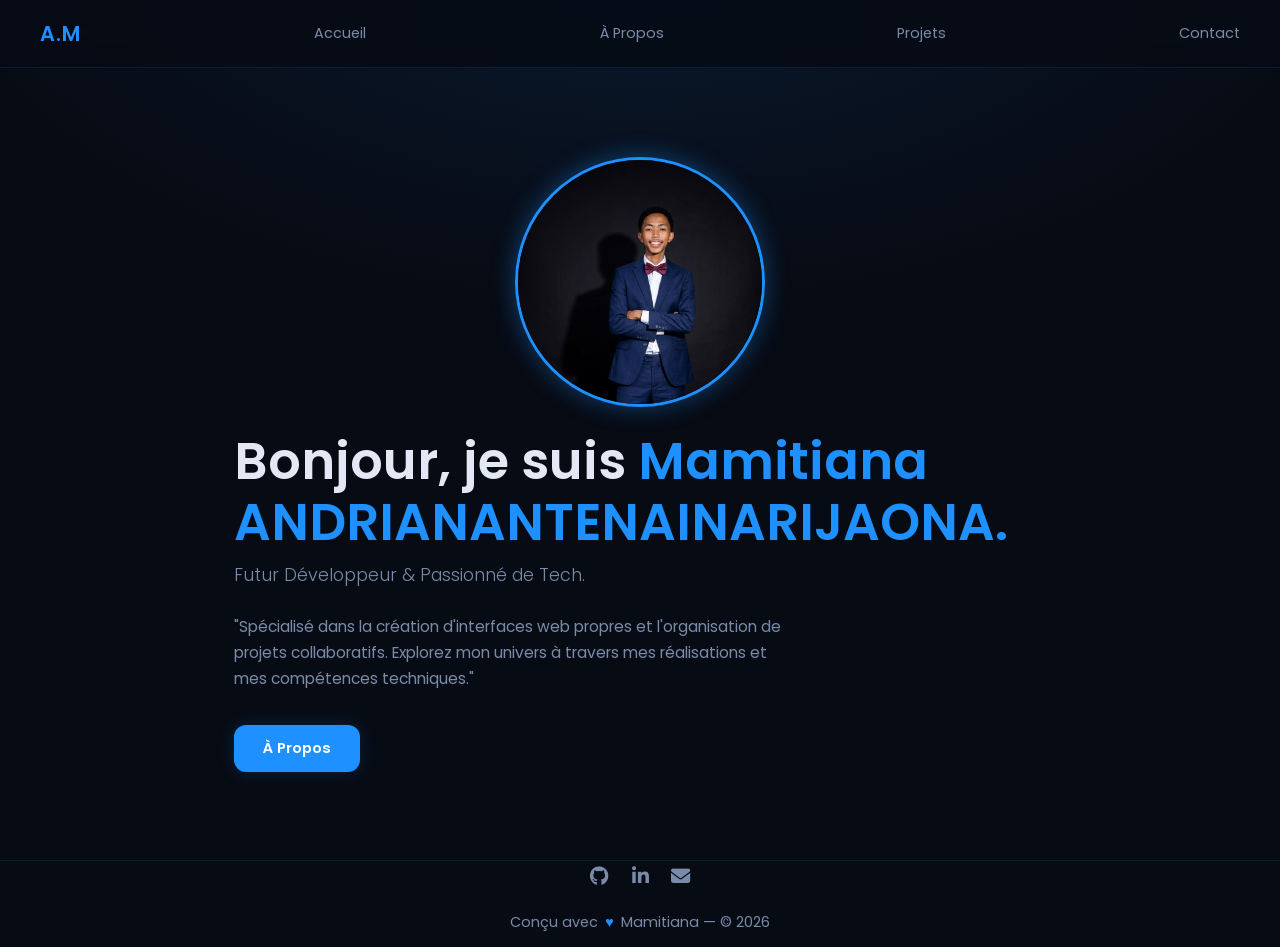
<file: index.html>
<!DOCTYPE html>
<html lang="fr">
<head>
    <meta charset="UTF-8">
    <meta name="viewport" content="width=device-width, initial-scale=1.0">
    <meta name="description" content="Portfolio de Mamitiana ANDRIANANTENAINARIJAONA">
    <title>ANDRIANANTENAINARIJAONA Mamitiana Developer Full-Stack</title>
    <link rel="stylesheet" href="style.css">
    <link href="https://fonts.googleapis.com/css2?family=Poppins:wght@300;400;600&display=swap" rel="stylesheet">
    <link rel="stylesheet" href="https://cdnjs.cloudflare.com/ajax/libs/font-awesome/6.5.0/css/all.min.css">
    <style>
        .hero-photo {
            width: 250px;
            height: 250px;
            border-radius: 50%;
            object-fit: cover;
            object-position: top center;
            border: 3px solid #1e90ff;
            box-shadow: 0 0 24px rgba(30, 144, 255, 0.4);
            margin-bottom: 1.5rem;
            display: block;
            margin-left: auto;
            margin-right: auto;
        }
    </style>
</head>
<body>
    <header>
        <nav>
            <div class="logo"> <span>A.M</span></div>
            <a href="index.html">Accueil</a>
            <a href="apropos.html">À Propos</a>
            <a href="projets.html">Projets</a>
            <a href="contact.html">Contact</a>
        </nav>
    </header>

    <main>
        <section id="Accueil" class="hero">
            <div class="container">
                <img src="mamitiana.png" alt="Mamitiana ANDRIANANTENAINARIJAONA" class="hero-photo">
                <h1>Bonjour, je suis <span>Mamitiana ANDRIANANTENAINARIJAONA.</span></h1>
                <h3>Futur Développeur & Passionné de Tech.</h3>
                <ul><p>"Spécialisé dans la création d'interfaces web propres et l'organisation de projets collaboratifs. Explorez mon univers à travers mes réalisations et mes compétences techniques."</p></ul>
                <div class="cta-buttons">
                    <a href="apropos.html" class="btn-primary">À Propos</a>
                </div>
            </div>
        </section>
    </main>

    <footer class="footer">
        <div class="footer-socials">
            <a href="https://github.com/Mamitiana07" target="_blank" rel="noopener noreferrer" aria-label="GitHub">
                <i class="fa-brands fa-github"></i>
            </a>
            <a href="https://www.linkedin.com/in/mamitiana-andrianantenainarijaona-39a4913b6" target="_blank">
                <i class="fa-brands fa-linkedin-in"></i>
            </a>
            <a href="mailto:mamitianaa5@gmail.com" aria-label="Email">
                <i class="fa-solid fa-envelope"></i>
            </a>
        </div>
        <p class="footer-text">
            Conçu avec <span class="heart">&hearts;</span> Mamitiana &mdash; &copy; 2026
        </p>
    </footer>
</body>
</html>
</file>
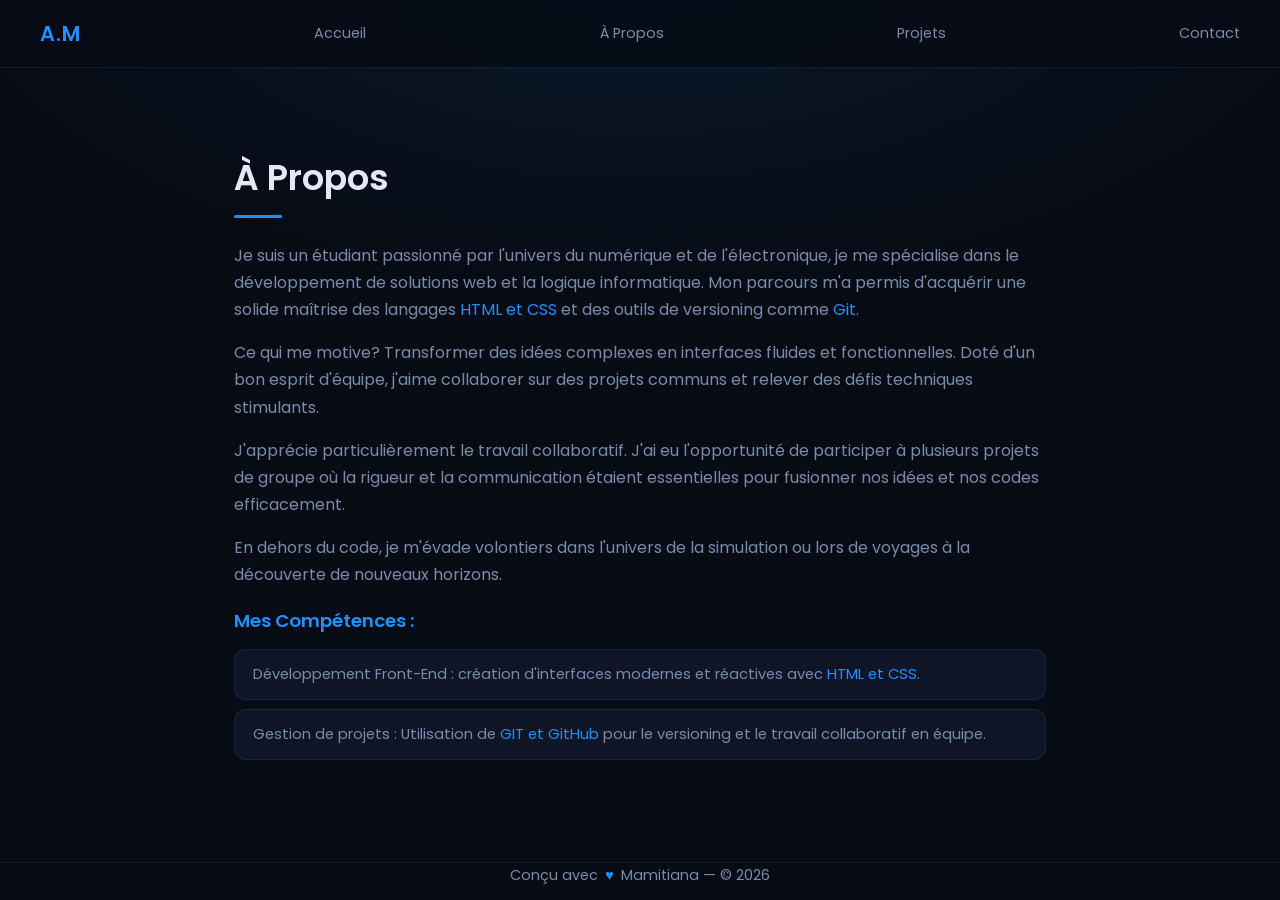
<file: apropos.html>
<!DOCTYPE html>
<html lang="fr">
<head>
    <meta charset="UTF-8">
    <meta name="viewport" content="width=device-width, initial-scale=1.0">
    <meta name="description" content="À propos de Mamitiana ANDRIANANTENAINARIJAONA">
    <title>À Propos - Mamitiana ANDRIANANTENAINARIJAONA</title>
    <link rel="stylesheet" href="style.css">
    <link href="https://fonts.googleapis.com/css2?family=Poppins:wght@300;400;600&display=swap" rel="stylesheet">
</head>
<body>
    <header>
        <nav>
            <div class="logo"><span>A.M</span></div>
            <a href="index.html">Accueil</a>
            <a href="apropos.html">À Propos</a>
            <a href="projets.html">Projets</a>
            <a href="contact.html">Contact</a>
        </nav>
    </header>

    <main>
        <section id="apropos" class="about">
            <div class="container">
                <h2>À Propos</h2>
                <div class="about-content">
                    <p>Je suis un étudiant passionné par l'univers du numérique et de l'électronique, je me spécialise dans le développement de solutions web et la logique informatique. Mon parcours m'a permis d'acquérir une solide maîtrise des langages <span>HTML et CSS</span> et des outils de versioning comme <span>Git</span>.</p>
                    <p>Ce qui me motive? Transformer des idées complexes en interfaces fluides et fonctionnelles. Doté d'un bon esprit d'équipe, j'aime collaborer sur des projets communs et relever des défis techniques stimulants.</p>
                    <p>J'apprécie particulièrement le travail collaboratif. J'ai eu l'opportunité de participer à plusieurs projets de groupe où la rigueur et la communication étaient essentielles pour fusionner nos idées et nos codes efficacement.</p>
                    <p>En dehors du code, je m'évade volontiers dans l'univers de la simulation ou lors de voyages à la découverte de nouveaux horizons.</p>
                    <h3>Mes Compétences :</h3>
                    <ul class="skills-list">
                        <li>Développement Front-End : création d'interfaces modernes et réactives avec <span>HTML et CSS</span>.</li>
                        <li>Gestion de projets : Utilisation de <span>GIT et GitHub</span> pour le versioning et le travail collaboratif en équipe.</li>
                    </ul>
                </div>
            </div>
        </section>
    </main>

    <footer class="footer">
        <p class="footer-text">Conçu avec <span class="heart">&hearts;</span> Mamitiana &mdash; &copy; 2026</p>
    </footer>
</body>
</html>
</file>
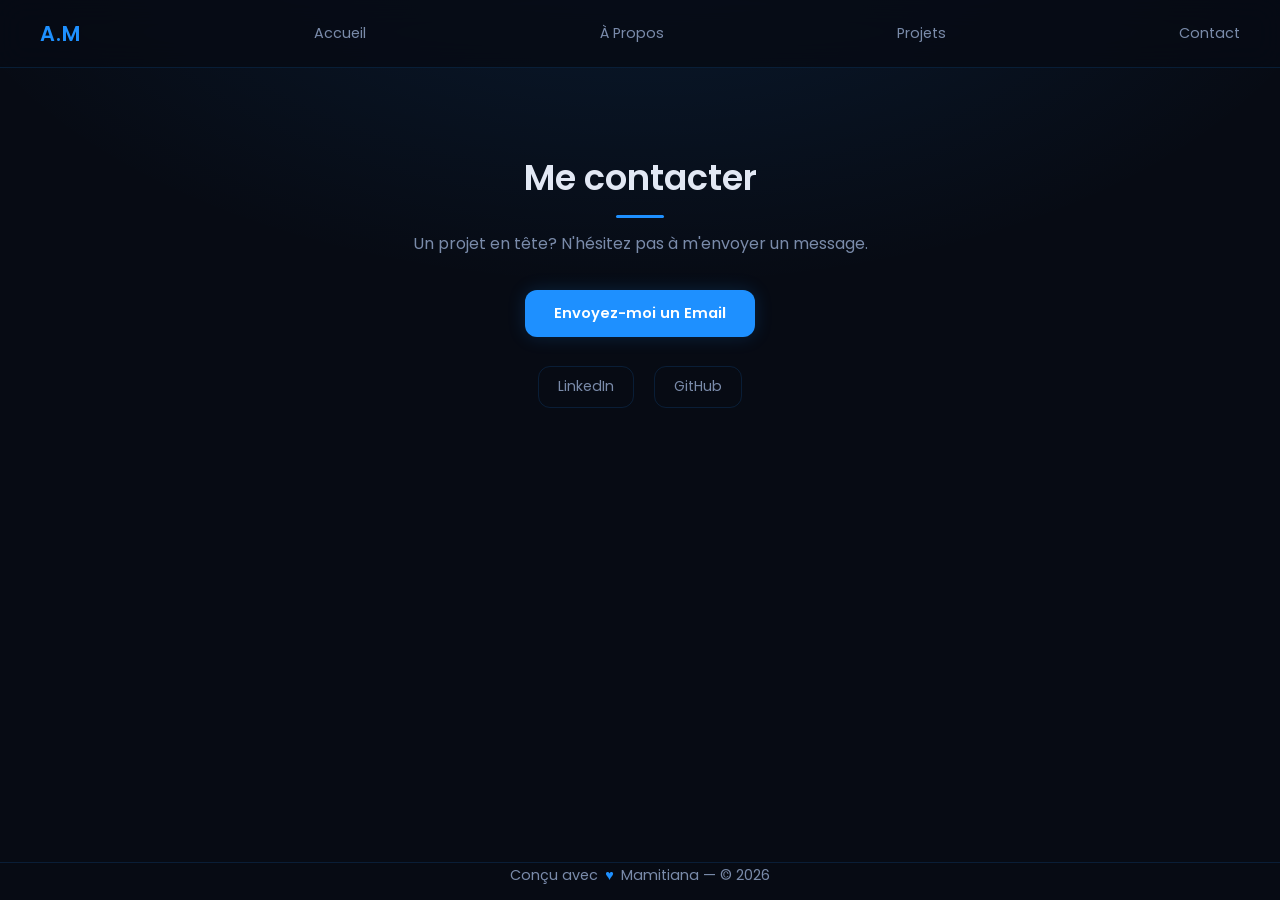
<file: contact.html>
<!DOCTYPE html>
<html lang="fr">
<head>
    <meta charset="UTF-8">
    <meta name="viewport" content="width=device-width, initial-scale=1.0">
    <meta name="description" content="Contacter Mamitiana ANDRIANANTENAINARIJAONA">
    <title>Contact - Mamitiana ANDRIANANTENAINARIJAONA</title>
    <link rel="stylesheet" href="style.css">
    <link href="https://fonts.googleapis.com/css2?family=Poppins:wght@300;400;600&display=swap" rel="stylesheet">
</head>
<body>
    <header>
        <nav>
            <div class="logo"><span>A.M</span></div>
            <a href="index.html">Accueil</a>
            <a href="apropos.html">À Propos</a>
            <a href="projets.html">Projets</a>
            <a href="contact.html">Contact</a>
        </nav>
    </header>

    <main>
        <section id="contact" class="contact">
            <div class="container">
                <h2>Me contacter</h2>
                <p>Un projet en tête? N'hésitez pas à m'envoyer un message.</p>
                <a href="mailto:mamitianaa5@gmail.com" class="email-btn">Envoyez-moi un Email</a>
                <div class="social-links">
                    <a href= "https://www.linkedin.com/in/mamitiana-andrianantenainarijaona-39a4913b6" target="_blank" rel="noopener noreferrer">LinkedIn</a>
                    <a href="https://github.com/Mamitiana07" target="_blank" rel="noopener noreferrer">GitHub</a>
                </div>
            </div>
        </section>
    </main>

    <footer class="footer">
        <p class="footer-text">Conçu avec <span class="heart">&hearts;</span> Mamitiana &mdash; &copy; 2026</p>
    </footer>
</body>
</html>
</file>
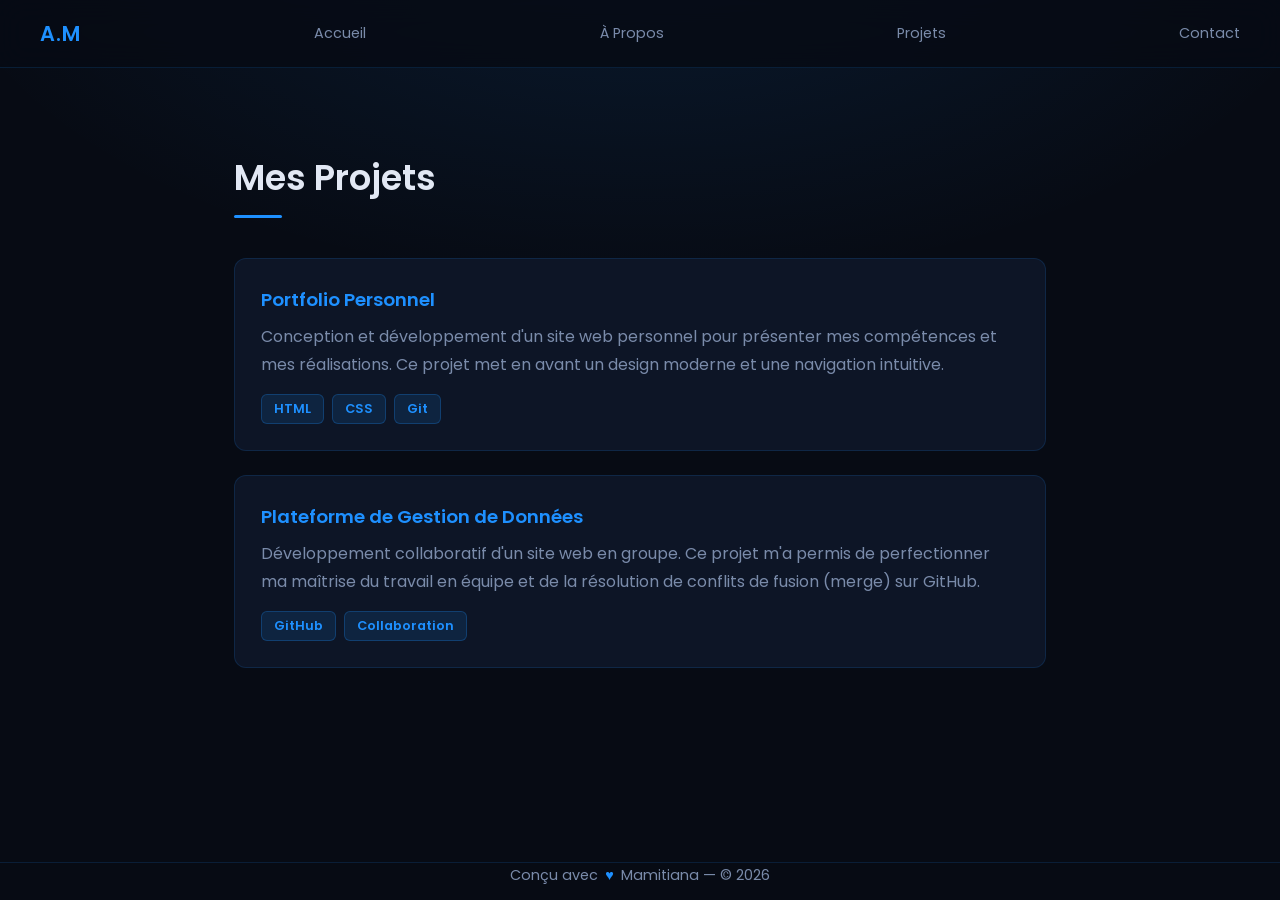
<file: projets.html>
<!DOCTYPE html>
<html lang="fr">
<head>
    <meta charset="UTF-8">
    <meta name="viewport" content="width=device-width, initial-scale=1.0">
    <meta name="description" content="Projets de Mamitiana ANDRIANANTENAINARIJAONA">
    <title>Projets - Mamitiana ANDRIANANTENAINARIJAONA</title>
    <link rel="stylesheet" href="style.css">
    <link href="https://fonts.googleapis.com/css2?family=Poppins:wght@300;400;600&display=swap" rel="stylesheet">
</head>
<body>
    <header>
        <nav>
            <div class="logo"><span>A.M</span></div>
            <a href="index.html">Accueil</a>
            <a href="apropos.html">À Propos</a>
            <a href="projets.html">Projets</a>
            <a href="contact.html">Contact</a>
        </nav>
    </header>

    <main>
        <section id="projets" class="projets">
            <div class="container">
                <h2 class="titre-section">Mes Projets</h2>

                <div class="ptojet-card">
                    <h3>Portfolio Personnel</h3>
                    <p>Conception et développement d'un site web personnel pour présenter mes compétences et mes réalisations. Ce projet met en avant un design moderne et une navigation intuitive.</p>
                    <div class="tech-tags">
                        <span>HTML</span>
                        <span>CSS</span>
                        <span>Git</span>
                    </div>
                </div>

                <div class="ptojet-card">
                    <h3>Plateforme de Gestion de Données</h3>
                    <p>Développement collaboratif d'un site web en groupe. Ce projet m'a permis de perfectionner ma maîtrise du travail en équipe et de la résolution de conflits de fusion (merge) sur GitHub.</p>
                    <div class="tech-tags">
                        <span>GitHub</span>
                        <span>Collaboration</span>
                    </div>
                </div>
            </div>
        </section>
    </main>

    <footer class="footer">
        <p class="footer-text">Conçu avec <span class="heart">&hearts;</span> Mamitiana &mdash; &copy; 2026</p>
    </footer>
</body>
</html>
</file>
<file: style.css>
/* =============================================
   PORTFOLIO - MAMITIANA A.M
   Thème: Sombre | Noir & Bleu Nuit
   ============================================= */

@import url('https://fonts.googleapis.com/css2?family=Poppins:wght@300;400;600&display=swap');

/* --- Variables & Reset --- */
:root {
  --bg-main:    #070b14;
  --bg-card:    #0d1526;
  --bg-nav:     rgba(7, 11, 20, 0.85);
  --blue:       #1e90ff;
  --blue-dim:   #0a4fa8;
  --blue-glow:  rgba(30, 144, 255, 0.18);
  --text:       #e2e8f4;
  --text-muted: #7a8baa;
  --border:     rgba(30, 144, 255, 0.15);
  --radius:     12px;
  --transition: 0.3s ease;
}

*, *::before, *::after { box-sizing: border-box; margin: 0; padding: 0; }

html { scroll-behavior: smooth; }

body {
  font-family: 'Poppins', sans-serif;
  background-color: var(--bg-main);
  color: var(--text);
  line-height: 1.7;
  min-height: 100vh;
  display: flex;
  flex-direction: column;
  background-image:
    radial-gradient(ellipse 80% 60% at 50% -10%, rgba(30,144,255,0.12) 0%, transparent 70%);
}

main {
  flex: 1;
}

/* --- Typographie --- */
h1 { font-size: clamp(2rem, 5vw, 3.2rem); font-weight: 600; line-height: 1.2; }
h2 { font-size: clamp(1.6rem, 3vw, 2.2rem); font-weight: 600; margin-bottom: 1rem; }
h3 { font-size: 1.15rem; font-weight: 600; color: var(--blue); margin-bottom: 0.5rem; }
p  { color: var(--text-muted); margin-bottom: 0.8rem; }

span { color: var(--blue); }

.container {
  max-width: 860px;
  margin: 0 auto;
  padding: 0 1.5rem;
}

/* --- Navigation --- */
nav {
  position: sticky;
  top: 0;
  z-index: 100;
  display: flex;
  align-items: center;
  gap: 2rem;
  padding: 1rem 2.5rem;
  background: var(--bg-nav);
  backdrop-filter: blur(14px);
  border-bottom: 1px solid var(--border);
}

.logo span {
  font-size: 1.3rem;
  font-weight: 600;
  color: var(--blue);
  letter-spacing: 1px;
}

nav a {
  color: var(--text-muted);
  text-decoration: none;
  font-size: 0.9rem;
  font-weight: 400;
  transition: color var(--transition);
  position: relative;
  margin-left: auto;
}

nav a:first-of-type { margin-left: auto; }

nav a::after {
  content: '';
  position: absolute;
  bottom: -3px; left: 0;
  width: 0; height: 2px;
  background: var(--blue);
  transition: width var(--transition);
  border-radius: 2px;
}

nav a:hover { color: var(--blue); }
nav a:hover::after { width: 100%; }

/* --- Hero --- */
.hero {
  min-height: 88vh;
  display: flex;
  align-items: center;
  padding: 5rem 0;
}

.hero h1 { margin-bottom: 0.5rem; }
.hero h3 { font-size: 1.1rem; color: var(--text-muted); font-weight: 300; margin-bottom: 1.4rem; }
.hero ul  { list-style: none; }
.hero p   { max-width: 560px; font-size: 0.97rem; }

/* Ligne décorative avant le titre */
.hero .container::before {
  display: block;
  color: var(--blue-dim);
  font-size: 0.8rem;
  letter-spacing: 3px;
  margin-bottom: 1rem;
  font-weight: 300;
}

/* --- Boutons --- */
.cta-buttons { margin-top: 2rem; display: flex; gap: 1rem; flex-wrap: wrap; }

.btn-primary, .email-btn {
  display: inline-block;
  padding: 0.7rem 1.8rem;
  background: var(--blue);
  color: #fff;
  text-decoration: none;
  border-radius: var(--radius);
  font-weight: 600;
  font-size: 0.92rem;
  transition: background var(--transition), box-shadow var(--transition), transform var(--transition);
  box-shadow: 0 0 18px var(--blue-glow);
}

.btn-primary:hover, .email-btn:hover {
  background: #1070d8;
  box-shadow: 0 0 30px rgba(30,144,255,0.35);
  transform: translateY(-2px);
}

/* --- Sections génériques --- */
section {
  padding: 5rem 0;
}

/* --- À Propos --- */
.about h2 { margin-bottom: 1.5rem; }
.about h2::after {
  content: '';
  display: block;
  width: 48px; height: 3px;
  background: var(--blue);
  border-radius: 2px;
  margin-top: 0.4rem;
}

.about p { margin-bottom: 1rem; }

.skills-list {
  list-style: none;
  margin-top: 0.8rem;
  display: flex;
  flex-direction: column;
  gap: 0.6rem;
}

.skills-list li {
  background: var(--bg-card);
  border: 1px solid var(--border);
  border-radius: var(--radius);
  padding: 0.75rem 1.1rem;
  color: var(--text-muted);
  font-size: 0.92rem;
  transition: border-color var(--transition), background var(--transition);
}

.skills-list li:hover {
  border-color: var(--blue);
  background: rgba(30,144,255,0.05);
}

/* --- Projets --- */
.projets, .\^projets { padding: 5rem 0; }

.titre-section {
  margin-bottom: 2.5rem;
}
.titre-section::after {
  content: '';
  display: block;
  width: 48px; height: 3px;
  background: var(--blue);
  border-radius: 2px;
  margin-top: 0.4rem;
}

.ptojet-card, .projets .container > div,
.projets .container > h3 + p + div {
  background: var(--bg-card);
  border: 1px solid var(--border);
  border-radius: var(--radius);
  padding: 1.6rem;
  margin-bottom: 1.5rem;
  transition: border-color var(--transition), transform var(--transition);
}

.ptojet-card:hover {
  border-color: var(--blue);
  transform: translateY(-3px);
}

.tech-tags {
  display: flex;
  flex-wrap: wrap;
  gap: 0.5rem;
  margin-top: 1rem;
}

.tech-tags span {
  background: rgba(30,144,255,0.12);
  color: var(--blue);
  border: 1px solid rgba(30,144,255,0.25);
  border-radius: 6px;
  padding: 0.2rem 0.75rem;
  font-size: 0.8rem;
  font-weight: 600;
}

/* --- Contact --- */
.contact { text-align: center; padding: 5rem 0; }
.contact h2 { margin-bottom: 0.8rem; }
.contact p  { margin-bottom: 2rem; }
.contact h2::after {
  content: '';
  display: block;
  width: 48px; height: 3px;
  background: var(--blue);
  border-radius: 2px;
  margin: 0.4rem auto 0;
}

.social-links {
  display: flex;
  justify-content: center;
  gap: 1.2rem;
  margin-top: 1.8rem;
}

.social-links a {
  color: var(--text-muted);
  text-decoration: none;
  padding: 0.5rem 1.2rem;
  border: 1px solid var(--border);
  border-radius: var(--radius);
  font-size: 0.88rem;
  transition: color var(--transition), border-color var(--transition);
}

.social-links a:hover {
  color: var(--blue);
  border-color: var(--blue);
}

/* --- Footer --- */
.footer {
  text-align: center;
  padding: 0rem 1rem;
  border-top: 1px solid var(--border);
}

.footer-socials {
  display: flex;
  justify-content: center;
  gap: 1.4rem;
  margin-bottom: 1rem;
}

.footer-socials a {
  color: var(--text-muted);
  font-size: 1.2rem;
  text-decoration: none;
  transition: color var(--transition);
}

.footer-socials a:hover { color: var(--blue); }

.footer-text {
  font-size: 0.9rem;
  color: var(--text-muted);
}

.heart { color: var(--blue); margin: 0 0.2rem; }

/* --- Responsive --- */
@media (max-width: 640px) {
  nav { gap: 1rem; padding: 0.9rem 1.2rem; flex-wrap: wrap; }
  nav a { margin-left: 0; }
  .hero { padding: 3rem 0; min-height: auto; }
  .cta-buttons { flex-direction: column; }
  .contact { padding: 3rem 0; }
}
</file>
